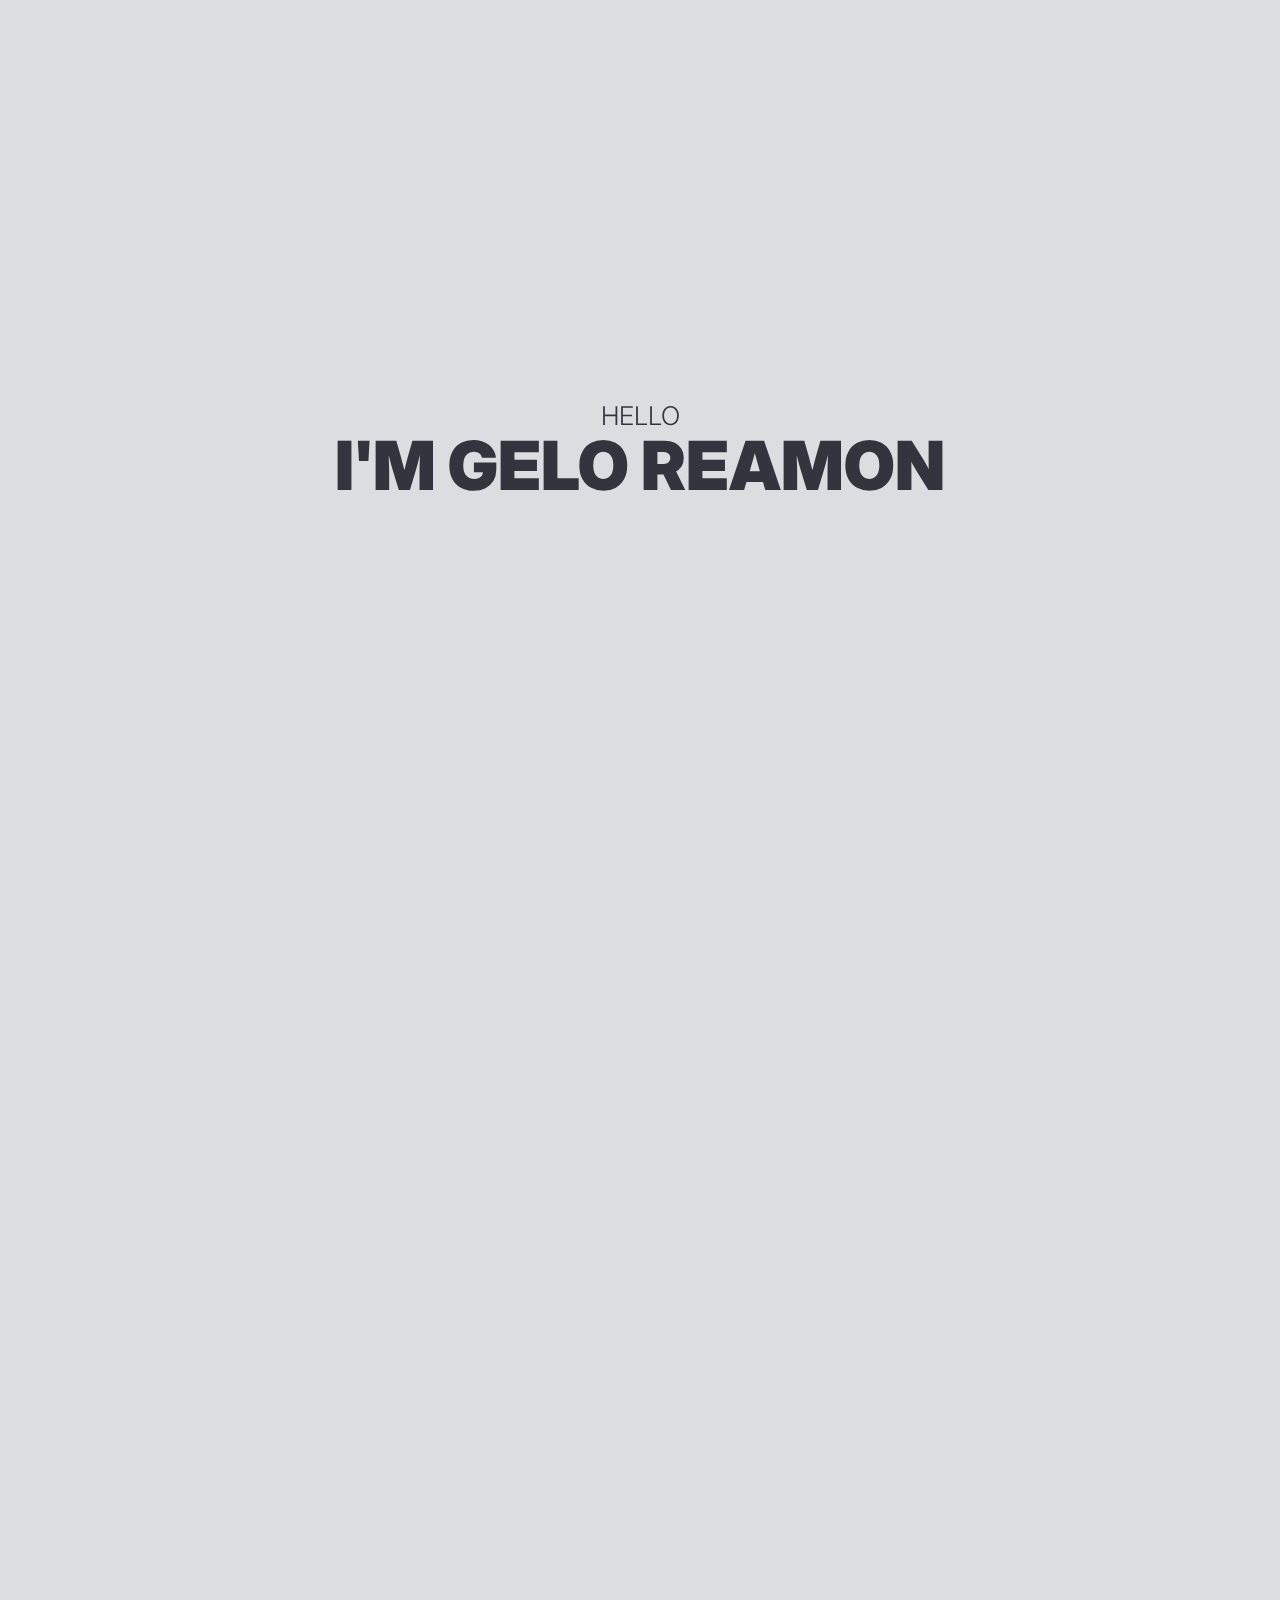
<file: index.html>
<!doctype html><html lang="en"><head><title>Small Dev for Fun - Gelo Reamon</title><meta charset="UTF-8"/><meta name="viewport" content="width=device-width,initial-scale=1"/><meta name="description" content="Hello, I'm Gelo Reamon. I design and code things for fun. Here's some of my works! Enjoy!"/><link href="parallax.d646e849dc52bbe6b3be.css?1302c235d87ba97b369e" rel="stylesheet"><link href="index.60a35405600bb07ae439.css?1302c235d87ba97b369e" rel="stylesheet"></head><body><div class="container-fluid"><div class="row"><div class="col-md-12"><section role="parallax-container"><div parallax="anim-stage"><div class="container"><div class="row vh-100 align-items-center"><div class="col"><h3 class="light">Hello</h3><h1>I'm Gelo Reamon</h1></div></div></div></div></section><section id="work" role="parallax-container"><div parallax="anim-stage"><div class="thumbnail-container"><img loading="lazy" class="empty-phone-right" parallax="preview-ease-1"> <img loading="lazy" class="empty-laptop" parallax="preview-ease" style="left: -25%; top: -5rem; width: 75vmin !important; max-width: 75vmin !important;"></div><div class="container"><div class="row vh-100 align-items-center"><div class="col"><h3 class="light">I currently work as a</h3><h1>React Developer</h1></div></div></div></div></section><section id="forfun" role="parallax-container"><div parallax="anim-stage"><div class="container"><div class="row vh-100 align-items-center"><div class="col"><p class="header">But I also <strong>design</strong> and <strong>code</strong> other stuff for fun!</p></div></div></div></div></section><section role="parallax-container"><div parallax="anim-stage"><div class="container"><div class="row vh-100 align-items-center"><div class="col"><p class="header mb-5"><strong>Check some of my works!</strong></p><div class="container-fluid"><div class="row"><div class="col d-flex justify-content-center"><ul class="list-group list-group-horizontal-md"><li class="list-group-item"><span class="loose light"><i class="fa-solid fa-globe"></i> <a href="#web">Web</a></span></li><li class="list-group-item"><span class="loose light"><i class="fa-solid fa-mobile-screen-button"></i> <a href="#mobile">Mobile</a></span></li><li class="list-group-item"><span class="loose light"><i class="fa-solid fa-gamepad"></i> <a href="#game">Game</a></span></li><li class="list-group-item"><span class="loose light"><i class="fa-solid fa-display"></i> <a href="#desktop">Desktop</a></span></li></ul></div></div></div></div></div></div></div></section><section id="web" role="parallax-container"><div parallax="anim-stage"><div class="thumbnail-container"><img loading="lazy" class="browser-window" parallax="preview-ease"></div><div class="container"><div class="row vh-100 align-items-center"><div class="col"><h1>Web Projects</h1><h3 class="light">I've done as a freelance in my spare time</h3></div></div></div></div></section><section class="project laptop-left" role="parallax-container"><div parallax="anim-stage"><div class="thumbnail-container"><img loading="lazy" class="tech-startup-thumbnail" parallax="preview-ease"></div><div class="project-details container"><div class="row vh-100 align-items-center"><div class="col-md-6 offset-md-6"><h1 class="fade-out mb-3">Tech Start-up Website</h1><p class="fade-out">Website I designed and coded for an IT services start-up.</p><a target="_blank" href="/techstartup/index.html" role="button" class="btn btn-outline-primary">View Demo</a></div></div></div></div></section><section class="project laptop-right" role="parallax-container"><div parallax="anim-stage"><div class="thumbnail-container"><img loading="lazy" class="training-center-thumbnail" parallax="preview-ease"></div><div class="project-details container"><div class="row vh-100 align-items-center"><div class="col-md-6"><h1 class="fade-out mb-3">Training Center Website</h1><p class="fade-out">Website I designed and coded for a training center in the Philippines.</p><a target="_blank" href="trainingcenter/index.html" role="button" class="btn btn-outline-primary">View Demo</a></div></div></div></div></section><section id="mobile" role="parallax-container"><div parallax="anim-stage"><div class="thumbnail-container"><img loading="lazy" class="empty-phone" parallax="preview-ease"></div><div class="container"><div class="row vh-100 align-items-center"><div class="col"><h1>Mobile Projects</h1><h3 class="light">that might or might not be confidential hehe</h3></div></div></div></div></section><section class="project phone-left" role="parallax-container"><div parallax="anim-stage"><div class="thumbnail-container"><img loading="lazy" class="wake-thumbnail" parallax="preview-ease"></div><div class="project-details container"><div class="row vh-100 align-items-center"><div class="col-md-6 offset-md-6"><h1 class="fade-out mb-3">Wake - Commute Alarm</h1><p class="fade-out">Android native app that wakes you up when you're approaching your destination (not maintained anymore). Developed by me, Gaius Ambion, and Brandon Penaranda.</p><a target="_blank" href="https://www.behance.net/gallery/70001177/Wake-Commute-Alarm-Preview-%28Android-Development%29" role="button" class="btn btn-outline-primary">View on Behance</a></div></div></div></div></section><section class="project phone-right" role="parallax-container"><div parallax="anim-stage"><div class="thumbnail-container"><img loading="lazy" class="receipt-scanner-thumbnail" parallax="preview-ease"></div><div class="project-details container"><div class="row vh-100 align-items-center"><div class="col-md-6"><h1 class="fade-out mb-3">Loooong Receipt Scanner</h1><p class="fade-out">Android native app prototype for scanning long receipts. The app performs panorama scanning using OpenCV. Developed by me and Migo Dancel.</p></div></div></div></div></section><section class="project phone-left" role="parallax-container"><div parallax="anim-stage"><div class="thumbnail-container"><img loading="lazy" class="random-app-thumbnail" parallax="preview-ease"></div><div class="project-details container"><div class="row vh-100 align-items-center"><div class="col-md-6 offset-md-6"><h1 class="fade-out mb-3"><mark class="censor">Secret App Hehe</mark></h1><p class="fade-out">Xamarin.Forms Mobile App (Android/iOS) features I did as part of my work as a Mobile Dev but can't show here because it's confidential ehehe</p></div></div></div></div></section><section id="game" role="parallax-container"><div parallax="anim-stage"><div class="thumbnail-container"><img loading="lazy" class="controller" parallax="preview-ease"></div><div class="container"><div class="row vh-100 align-items-center"><div class="col"><h1>Game Projects</h1><h3 class="light">that we'll probably never release :(</h3></div></div></div></div></section><section class="project phone-left" role="parallax-container"><div parallax="anim-stage"><div class="thumbnail-container"><img loading="lazy" class="lunch-rush-thumbnail" parallax="preview-ease"> <img loading="lazy" class="enemy1" parallax="enemy1-parallax"> <img loading="lazy" class="enemy2" parallax="enemy2-parallax"> <img loading="lazy" class="enemy3" parallax="enemy3-parallax"></div><div class="project-details container"><div class="row vh-100 align-items-center"><div class="col-md-6 offset-md-6"><h1 class="fade-out mb-3">Lunch Rush</h1><p class="fade-out">A Unity mobile game! Think you can survive the lunch rush? Serve hungry customers as fast as you can before they.. eat you? Developed by me, Dyan Nieva and Benson Polican.</p><a target="_blank" href="https://www.behance.net/gallery/70274563/Lunch-Rush-Preview-%28UnityC%29" role="button" class="btn btn-outline-primary">View on Behance</a></div></div></div></div></section><section class="project laptop-right" role="parallax-container"><div parallax="anim-stage"><div class="thumbnail-container"><img loading="lazy" class="raffle-game-thumbnail" parallax="preview-ease"> <img loading="lazy" class="drawing-label" parallax="countdown-parallax-delay-1"> <img loading="lazy" class="countdown" parallax="countdown-parallax"></div><div class="project-details container"><div class="row vh-100 align-items-center"><div class="col-md-6"><h1 class="fade-out mb-3">Pizza Planet Raffle</h1><p class="fade-out">A Unity game for PC! An interactive Toy Story-themed Raffle App we made for a company-wide event. Developed by me and designed by Louise Cortez.</p></div></div></div></div></section><section id="desktop" role="parallax-container"><div parallax="anim-stage"><div class="thumbnail-container"><img loading="lazy" class="empty-laptop" parallax="preview-ease"></div><div class="container"><div class="row vh-100 align-items-center"><div class="col"><h1>Desktop Projects</h1><h3 class="light">Some of the old apps I've made to support a game community!</h3></div></div></div></div></section><section class="project laptop-left" role="parallax-container"><div parallax="anim-stage"><div class="thumbnail-container"><img loading="lazy" class="bnd-editor-thumbnail" parallax="preview-ease"> <img loading="lazy" class="bnd-editor-window" parallax="window-popup-parallax"></div><div class="project-details container"><div class="row vh-100 align-items-center"><div class="col-md-6 offset-md-6"><h1 class="fade-out mb-3">BND Editor (2012)</h1><p class="fade-out">An app that UI Designers could use to edit game resource files for the popular music game O2Jam!</p><a target="_blank" href="https://youtu.be/r98f3S7bxj0" role="button" class="btn btn-outline-primary"><i class="fa-solid fa-play me-2"></i>Watch Demo</a></div></div></div></div></section><section class="project laptop-right" role="parallax-container"><div parallax="anim-stage"><div class="thumbnail-container"><img loading="lazy" class="patcher-thumbnail" parallax="preview-ease"></div><div class="project-details container"><div class="row vh-100 align-items-center"><div class="col-md-6"><h1 class="fade-out mb-3">O2Jam Patcher (2015)</h1><p class="fade-out">A client-side app that patches everything up for the user so they could spend less time setting up and more time playing!</p><a target="_blank" href="https://youtu.be/4AXWxtgHqlo" role="button" class="btn btn-outline-primary"><i class="fa-solid fa-play me-2"></i>Watch Demo</a></div></div></div></div></section><section role="parallax-container"><div parallax="anim-stage"><div class="container"><div class="row vh-100 align-items-center"><div class="col"><h3 class="light">That's all for now!</h3><h1 class="mb-5">You may find me on</h1><div class="container-fluid"><div class="row"><div class="col d-flex justify-content-center"><ul class="list-group list-group-horizontal-md"><li class="list-group-item"><span class="loose light"><i class="fa-brands fa-linkedin"></i> <a target="_blank" href="https://www.linkedin.com/in/dareamon/">LinkedIn</a></span></li><li class="list-group-item"><span class="loose light"><i class="fa-brands fa-behance-square"></i> <a target="_blank" href="https://behance.net/greamon">Behance</a></span></li></ul></div></div></div></div></div></div></div></section></div></div></div><script defer="defer" src="index.6e338413f59246f94188.bundle.js?1302c235d87ba97b369e"></script><script defer="defer" src="fontawewsome.188cbf6e9e17f2674fbf.bundle.js?1302c235d87ba97b369e"></script></body></html>
</file>
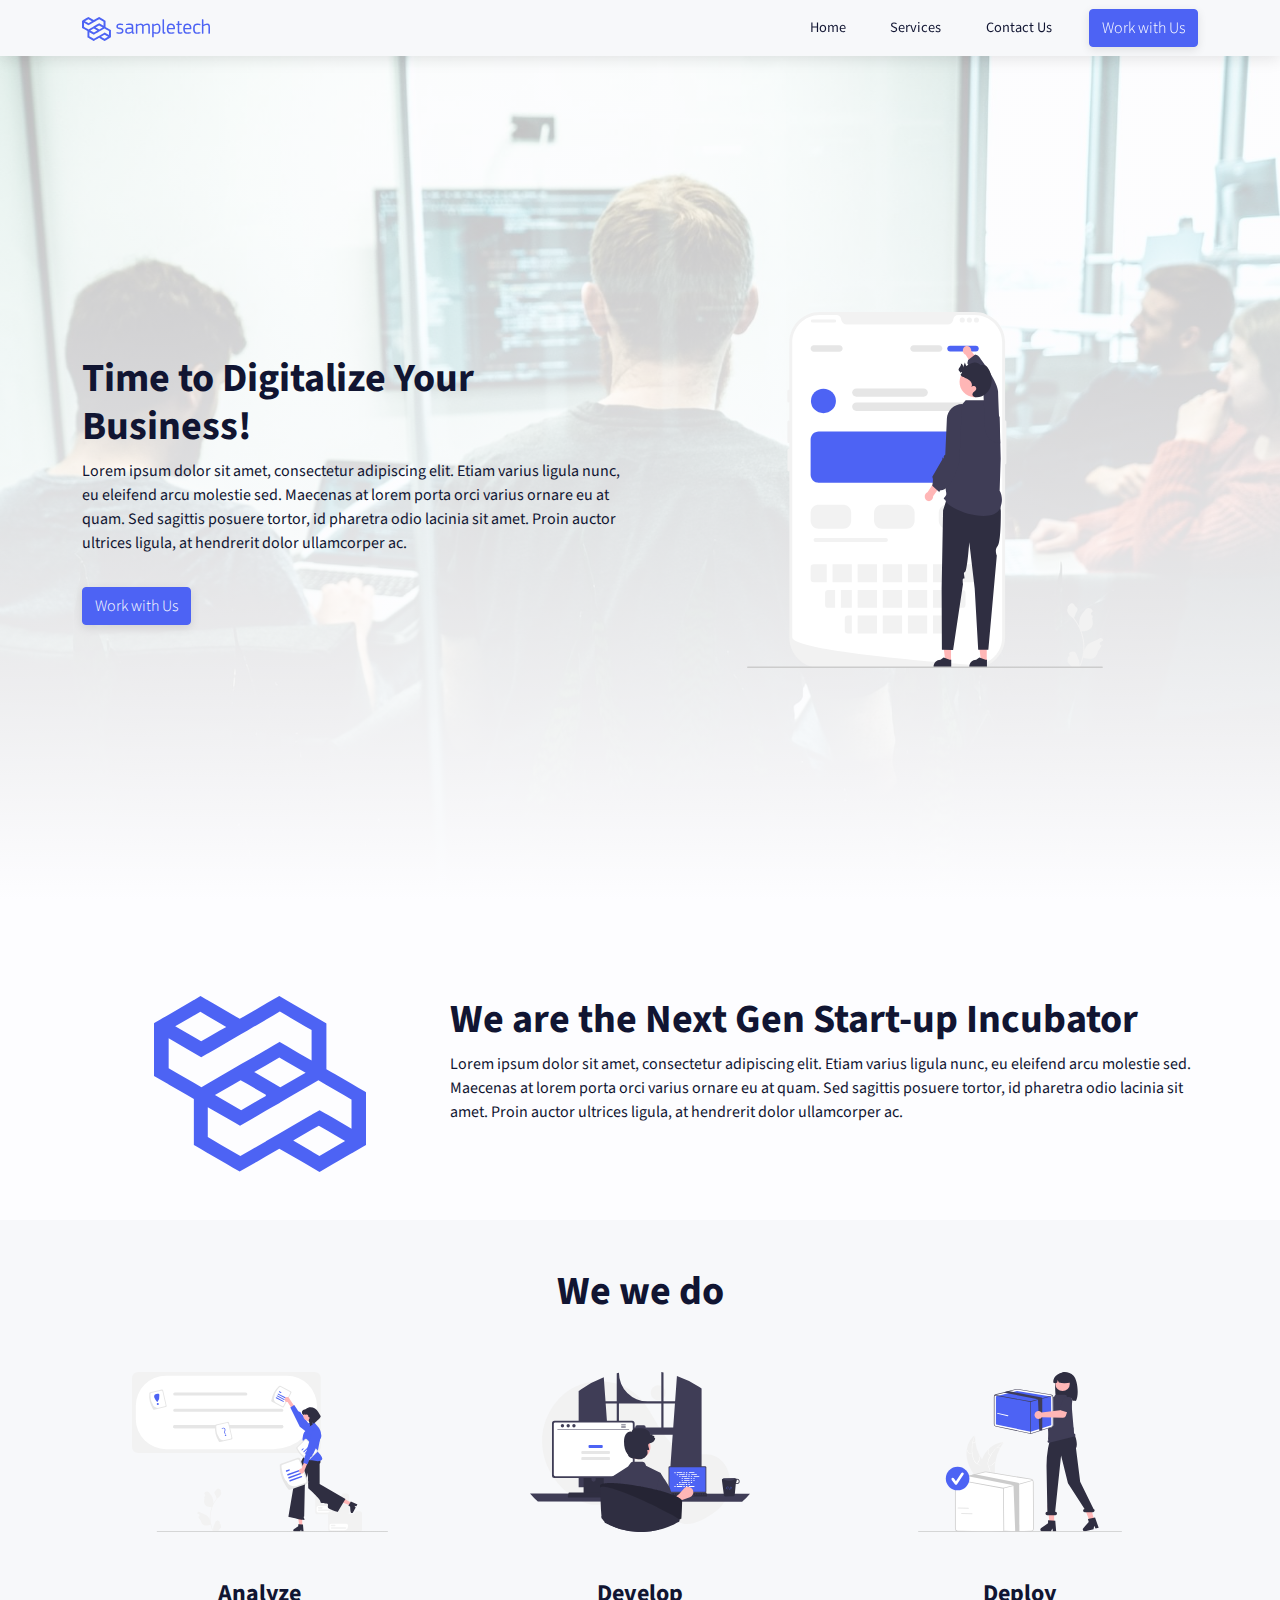
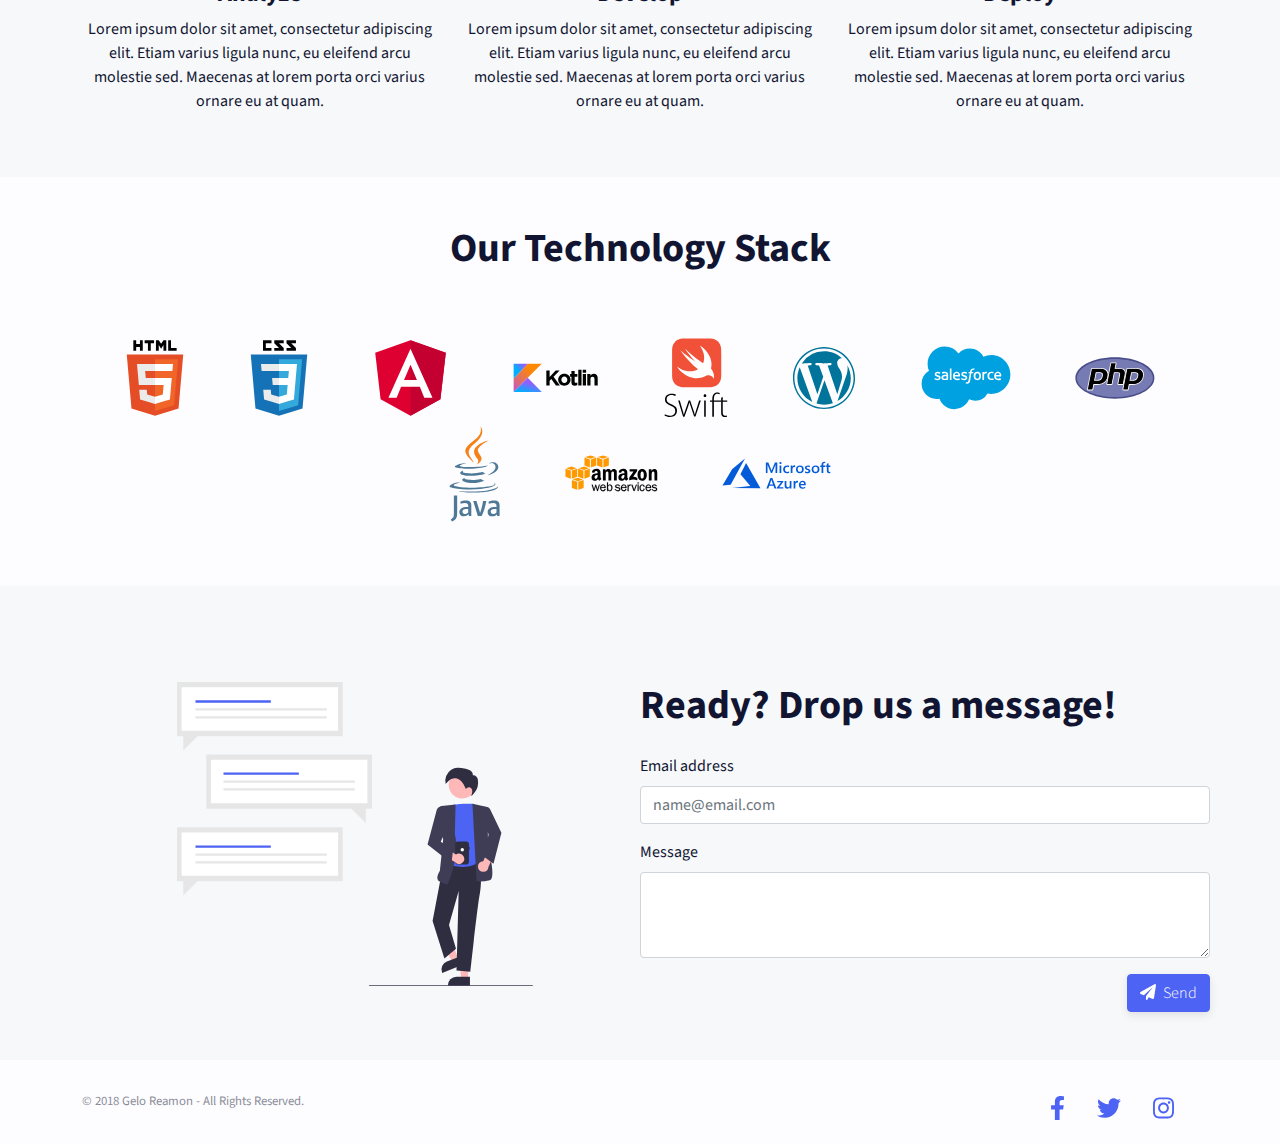
<file: techstartup/index.html>
<!doctype html><html lang="en"><head><title>Sample Tech - Home</title><meta charset="UTF-8"/><meta name="viewport" content="width=device-width,initial-scale=1"/><meta name="description" content="Tech startup web design by Gelo Reamon"/><link href="index.78d11835d6f9c4a43e63.css?ef40a844bd72140bb623" rel="stylesheet"></head><body><div class="container-fluid p-0"><nav class="navbar navbar-expand-lg navbar-light bg-light fixed-top"><div class="container"><span class="screen-darken"></span><div class="navbar-brand me-5" href="#"><img class="logo"></div><div id="navbar_main" class="row mobile-offcanvas ms-md-auto"><div class="col"><ul class="nav navbar-nav"><li class="nav-item active"><a class="nav-link" href="#intro">Home</a></li><li class="nav-item"><a class="nav-link" href="#whatwedo">Services</a></li><li class="nav-item"><a class="nav-link" href="#contact">Contact Us</a></li></ul></div></div><button type="button" class="btn btn-primary ms-auto ms-md-0">Work with Us</button> <button class="navbar-toggler ms-1" type="button" data-trigger="#navbar_main" aria-expanded="false" aria-label="Toggle navigation"><span class="navbar-toggler-icon"></span></button></div></nav><section id="intro"><div class="container"><div class="row"><div class="col-md-6 order-md-last px-5 pb-md-0 d-flex justify-content-center"><img class="consulting"></div><div class="col-md-6 py-5"><h1>Time to Digitalize Your Business!</h1><p>Lorem ipsum dolor sit amet, consectetur adipiscing elit. Etiam varius ligula nunc, eu eleifend arcu molestie sed. Maecenas at lorem porta orci varius ornare eu at quam. Sed sagittis posuere tortor, id pharetra odio lacinia sit amet. Proin auctor ultrices ligula, at hendrerit dolor ullamcorper ac.</p><div class="p-2"></div><button class="btn btn-primary">Work with Us</button></div></div></div></section><section id="company"><div class="container"><div class="row"><div class="col-md-4 p-5 pb-md-0 d-flex justify-content-center"><img class="logo w-75 w-md-100"></div><div class="col-md-8 p-md-0"><div class="py-md-4"></div><h1>We are the Next Gen Start-up Incubator</h1><p>Lorem ipsum dolor sit amet, consectetur adipiscing elit. Etiam varius ligula nunc, eu eleifend arcu molestie sed. Maecenas at lorem porta orci varius ornare eu at quam. Sed sagittis posuere tortor, id pharetra odio lacinia sit amet. Proin auctor ultrices ligula, at hendrerit dolor ullamcorper ac.</p></div></div></div></section><section id="whatwedo"><div class="container"><div class="row"><h1 class="pb-5">We we do</h1><div class="col-md-4"><img class="analyze"><h4 class="pt-5">Analyze</h4><p>Lorem ipsum dolor sit amet, consectetur adipiscing elit. Etiam varius ligula nunc, eu eleifend arcu molestie sed. Maecenas at lorem porta orci varius ornare eu at quam.</p></div><div class="col-md-4"><img class="develop"><h4 class="pt-5">Develop</h4><p>Lorem ipsum dolor sit amet, consectetur adipiscing elit. Etiam varius ligula nunc, eu eleifend arcu molestie sed. Maecenas at lorem porta orci varius ornare eu at quam.</p></div><div class="col-md-4"><img class="deploy"><h4 class="pt-5">Deploy</h4><p>Lorem ipsum dolor sit amet, consectetur adipiscing elit. Etiam varius ligula nunc, eu eleifend arcu molestie sed. Maecenas at lorem porta orci varius ornare eu at quam.</p></div></div></div></section><section id="technology"><div class="container"><div class="row"><h1 class="pb-5">Our Technology Stack</h1><div class="col"><ul class="list-unstyled list-inline"><li class="list-inline-item"><img class="html5"></li><li class="list-inline-item"><img class="css3"></li><li class="list-inline-item"><img class="angular"></li><li class="list-inline-item"><img class="kotlin"></li><li class="list-inline-item"><img class="swift"></li><li class="list-inline-item"><img class="wordpress"></li><li class="list-inline-item"><img class="salesforce"></li><li class="list-inline-item"><img class="php"></li><li class="list-inline-item"><img class="java"></li><li class="list-inline-item"><img class="aws"></li><li class="list-inline-item"><img class="azure"></li></ul></div></div></div></section><section id="contact"><div class="container"><div class="row"><div class="col-md-6 p-5 pb-md-0 d-flex justify-content-center"><img class="message"></div><div class="col-md-6 p-md-0"><div class="py-md-4"></div><h1 class="pb-3">Ready? Drop us a message!</h1><div class="mb-3"><label for="emailField" class="form-label">Email address</label> <input type="email" class="form-control" id="emailField" placeholder="name@email.com"></div><div class="mb-3"><label for="messageField" class="form-label">Message</label> <textarea class="form-control" id="messageField" rows="3"></textarea></div><button type="submit" class="btn btn-primary float-end"><i class="fa-solid fa-paper-plane me-1"></i> Send</button></div></div></div></section><footer><div class="container"><div class="row"><div class="col"><p class="copyright">© 2018 Gelo Reamon - All Rights Reserved.</p></div><div class="col social-media d-flex justify-content-end"><ul class="list-unstyled list-inline social"><li class="list-inline-item"><a href="#"><i class="fa-brands fa-facebook-f"></i></a></li><li class="list-inline-item"><a href="#"><i class="fa-brands fa-twitter"></i></a></li><li class="list-inline-item"><a href="#"><i class="fa-brands fa-instagram"></i></a></li></ul></div></div></div></footer></div><script defer="defer" src="index.3b52079ffb53777a0290.bundle.js?ef40a844bd72140bb623"></script><script defer="defer" src="fontawewsome.7036056a4547d7a14e98.bundle.js?ef40a844bd72140bb623"></script></body></html>
</file>
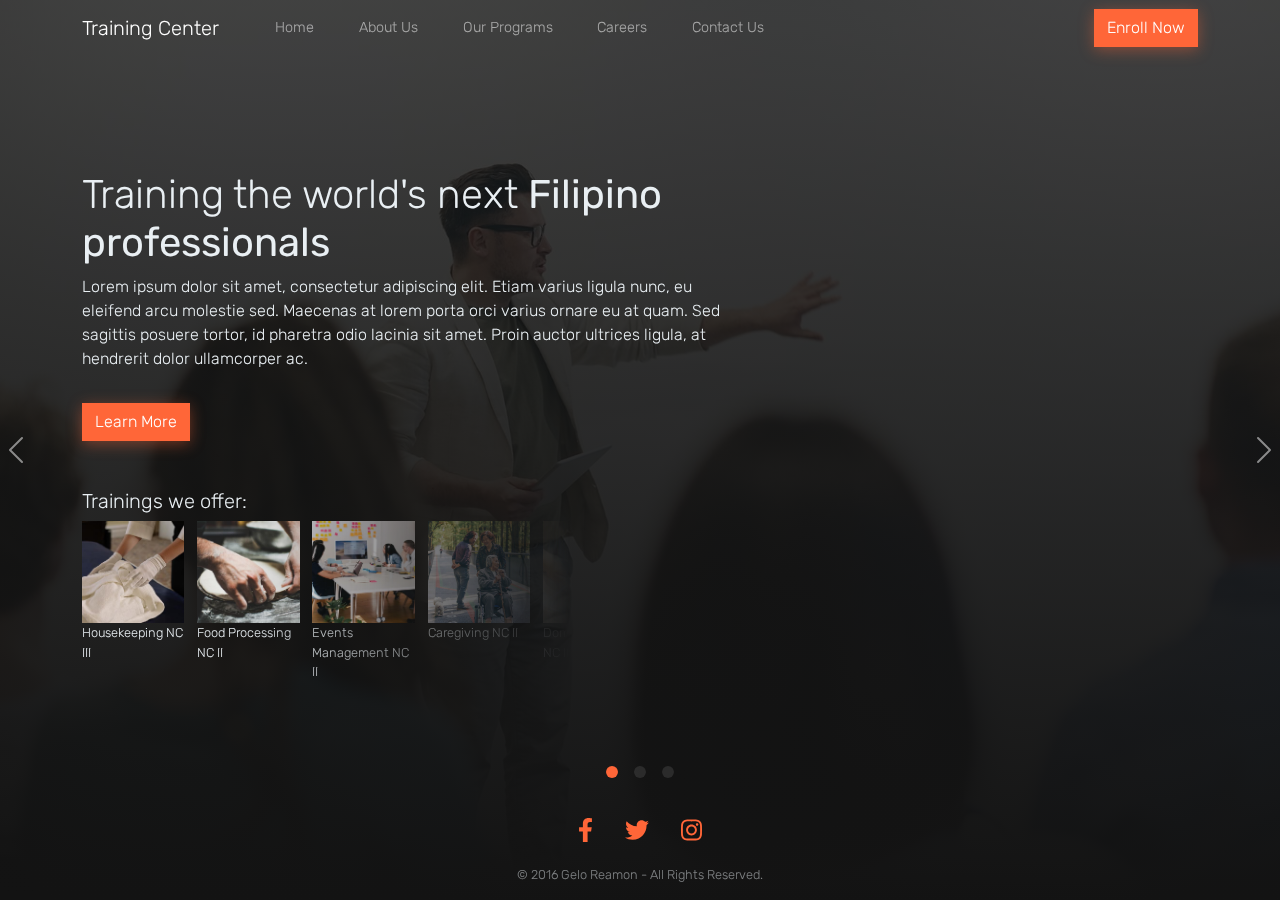
<file: trainingcenter/index.html>
<!doctype html><html lang="en"><head><title>Training Center - Home</title><meta charset="UTF-8"/><meta name="viewport" content="width=device-width,initial-scale=1"/><meta name="description" content="Tech center web design by Gelo Reamon"/><link href="index.a26f9e5967a59b1a387d.css?176a92841c64b84446d9" rel="stylesheet"></head><body><div class="container-fluid p-0"><nav class="navbar navbar-expand-lg navbar-dark fixed-top"><div class="container"><span class="screen-darken"></span> <a class="navbar-brand me-5" href="#">Training Center</a><div id="navbar_main" class="row mobile-offcanvas me-auto"><div class="col"><ul class="nav navbar-nav"><li class="nav-item active"><a class="nav-link" href="#">Home</a></li><li class="nav-item"><a class="nav-link" href="#">About Us</a></li><li class="nav-item"><a class="nav-link" href="#">Our Programs</a></li><li class="nav-item"><a class="nav-link" href="#">Careers</a></li><li class="nav-item"><a class="nav-link" href="#">Contact Us</a></li></ul></div></div><button type="button" class="btn btn-primary ms-auto">Enroll Now</button> <button class="navbar-toggler ms-2" type="button" data-trigger="#navbar_main" aria-expanded="false" aria-label="Toggle navigation"><span class="navbar-toggler-icon"></span></button></div></nav><section id="content"><div id="carouselItems" class="carousel slide" data-bs-ride="carousel"><div class="carousel-indicators"><button type="button" data-bs-target="#carouselItems" data-bs-slide-to="0" class="active" aria-current="true" aria-label="Training"></button> <button type="button" data-bs-target="#carouselItems" data-bs-slide-to="1" aria-label="Classroom"></button> <button type="button" data-bs-target="#carouselItems" data-bs-slide-to="2" aria-label="Training"></button></div><div class="carousel-inner"><div id="training" class="carousel-item active"><div class="container"><div class="row m-md-0"><div class="col-md-7 p-md-0"><h1>Training the world's next <strong>Filipino professionals</strong></h1><p>Lorem ipsum dolor sit amet, consectetur adipiscing elit. Etiam varius ligula nunc, eu eleifend arcu molestie sed. Maecenas at lorem porta orci varius ornare eu at quam. Sed sagittis posuere tortor, id pharetra odio lacinia sit amet. Proin auctor ultrices ligula, at hendrerit dolor ullamcorper ac.</p><div class="p-2"></div><button class="btn btn-primary">Learn More</button><div class="p-4"></div><div class="training-list"><h5>Trainings we offer:</h5><ul class="list-group list-group-horizontal list-unstyled"><li class="list-group-item"><img id="housekeeping"/><p>Housekeeping NC III</p></li><li class="list-group-item"><img id="foodprocessing"/><p>Food Processing NC II</p></li><li class="list-group-item"><img id="eventmanagement"/><p>Events Management NC II</p></li><li class="list-group-item"><img id="caregiving"/><p>Caregiving NC II</p></li><li class="list-group-item"><img id="domesticwork"/><p>Domestic Work NC II</p></li></ul></div></div></div></div></div>=<div id="classroom" class="carousel-item"><div class="container"><div class="row m-md-0"><div class="col-md-7 p-md-0"><h1><strong>Quality classroom-type</strong> training facility</h1><p>Lorem ipsum dolor sit amet, consectetur adipiscing elit. Etiam varius ligula nunc, eu eleifend arcu molestie sed. Maecenas at lorem porta orci varius ornare eu at quam. Sed sagittis posuere tortor, id pharetra odio lacinia sit amet. Proin auctor ultrices ligula, at hendrerit dolor ullamcorper ac.</p><div class="p-2"></div><button class="btn btn-primary">Learn More</button></div></div></div></div><div id="certification" class="carousel-item"><div class="container"><div class="row m-md-0"><div class="col-md-7 p-md-0"><h1>Be industry-ready with <strong>certification opportunities</strong></h1><p>Lorem ipsum dolor sit amet, consectetur adipiscing elit. Etiam varius ligula nunc, eu eleifend arcu molestie sed. Maecenas at lorem porta orci varius ornare eu at quam. Sed sagittis posuere tortor, id pharetra odio lacinia sit amet. Proin auctor ultrices ligula, at hendrerit dolor ullamcorper ac.</p><div class="p-2"></div><button class="btn btn-primary">Learn More</button></div></div></div></div></div><button class="carousel-control-prev" type="button" data-bs-target="#carouselItems" data-bs-slide="prev"><span class="carousel-control-prev-icon" aria-hidden="true"></span> <span class="visually-hidden">Previous</span></button> <button class="carousel-control-next" type="button" data-bs-target="#carouselItems" data-bs-slide="next"><span class="carousel-control-next-icon" aria-hidden="true"></span> <span class="visually-hidden">Next</span></button></div></section><footer class="fixed-bottom"><div class="container"><div class="row"><div class="col social-media"><ul class="list-unstyled list-inline social text-center"><li class="list-inline-item"><a href="#"><i class="fa-brands fa-facebook-f"></i></a></li><li class="list-inline-item"><a href="#"><i class="fa-brands fa-twitter"></i></a></li><li class="list-inline-item"><a href="#"><i class="fa-brands fa-instagram"></i></a></li></ul></div></div><div class="row"><div class="col"><p class="text-center copyright">© 2016 Gelo Reamon - All Rights Reserved.</p></div></div></div></footer></div><script defer="defer" src="index.3b52079ffb53777a0290.bundle.js?176a92841c64b84446d9"></script><script defer="defer" src="fontawewsome.7036056a4547d7a14e98.bundle.js?176a92841c64b84446d9"></script></body></html>
</file>
<file: parallax.d646e849dc52bbe6b3be.css>
section{text-align:center;height:100vh;position:relative;display:flex;flex-direction:column;align-items:center;justify-content:center}section:not(:first-child){margin:10vh 0vh}section.project{text-align:left}@-webkit-keyframes beat{to{font-size:1.5rem}}@keyframes beat{to{font-size:1.5rem}}@-webkit-keyframes lunch-rush-gesture{0%{-webkit-transform:translate(0%, 0%);transform:translate(0%, 0%)}100%{-webkit-transform:translate(20%, 100%);transform:translate(20%, 100%)}}@keyframes lunch-rush-gesture{0%{-webkit-transform:translate(0%, 0%);transform:translate(0%, 0%)}100%{-webkit-transform:translate(20%, 100%);transform:translate(20%, 100%)}}@keyframes anim-stage{0%{top:100vh}33.3333%{top:0vh}66.6666%{top:0vh}100%{top:-100vh}}@-webkit-keyframes preview-ease{0%{-webkit-transform:translateY(50%);transform:translateY(50%)}50%{-webkit-transform:translateY(-5%);transform:translateY(-5%)}66.66%{-webkit-transform:translateY(-10%);transform:translateY(-10%)}}@keyframes preview-ease{0%{-webkit-transform:translateY(50%);transform:translateY(50%)}50%{-webkit-transform:translateY(-5%);transform:translateY(-5%)}66.66%{-webkit-transform:translateY(-10%);transform:translateY(-10%)}}@-webkit-keyframes preview-ease-1{0%{-webkit-transform:translateY(40%);transform:translateY(40%)}50%{-webkit-transform:translateY(0%);transform:translateY(0%)}66.66%{-webkit-transform:translateY(5%);transform:translateY(5%)}}@keyframes preview-ease-1{0%{-webkit-transform:translateY(40%);transform:translateY(40%)}50%{-webkit-transform:translateY(0%);transform:translateY(0%)}66.66%{-webkit-transform:translateY(5%);transform:translateY(5%)}}@-webkit-keyframes enemy1-parallax{0%{-webkit-transform:scale(0);transform:scale(0)}40%{-webkit-transform:translateY(0%) scale(0) rotate(-20deg);transform:translateY(0%) scale(0) rotate(-20deg)}56.66%{-webkit-transform:translateY(10%) scale(1) rotate(0deg);transform:translateY(10%) scale(1) rotate(0deg)}}@keyframes enemy1-parallax{0%{-webkit-transform:scale(0);transform:scale(0)}40%{-webkit-transform:translateY(0%) scale(0) rotate(-20deg);transform:translateY(0%) scale(0) rotate(-20deg)}56.66%{-webkit-transform:translateY(10%) scale(1) rotate(0deg);transform:translateY(10%) scale(1) rotate(0deg)}}@-webkit-keyframes enemy2-parallax{0%{-webkit-transform:scale(0);transform:scale(0)}45%{-webkit-transform:translateY(0%) scale(0) rotate(-20deg);transform:translateY(0%) scale(0) rotate(-20deg)}61.66%{-webkit-transform:translateY(10%) scale(1) rotate(0deg);transform:translateY(10%) scale(1) rotate(0deg)}}@keyframes enemy2-parallax{0%{-webkit-transform:scale(0);transform:scale(0)}45%{-webkit-transform:translateY(0%) scale(0) rotate(-20deg);transform:translateY(0%) scale(0) rotate(-20deg)}61.66%{-webkit-transform:translateY(10%) scale(1) rotate(0deg);transform:translateY(10%) scale(1) rotate(0deg)}}@-webkit-keyframes enemy3-parallax{0%{-webkit-transform:scale(0);transform:scale(0)}50%{-webkit-transform:translateY(0%) scale(0) rotate(-20deg);transform:translateY(0%) scale(0) rotate(-20deg)}66.66%{-webkit-transform:translateY(10%) scale(1) rotate(0deg);transform:translateY(10%) scale(1) rotate(0deg)}}@keyframes enemy3-parallax{0%{-webkit-transform:scale(0);transform:scale(0)}50%{-webkit-transform:translateY(0%) scale(0) rotate(-20deg);transform:translateY(0%) scale(0) rotate(-20deg)}66.66%{-webkit-transform:translateY(10%) scale(1) rotate(0deg);transform:translateY(10%) scale(1) rotate(0deg)}}@-webkit-keyframes countdown-parallax-delay-1{0%{opacity:0;-webkit-transform:translateY(150%) scale(1.5);transform:translateY(150%) scale(1.5)}40%{opacity:0;-webkit-transform:translateY(150%) scale(1.5);transform:translateY(150%) scale(1.5)}45%{opacity:1;-webkit-transform:translateY(50%) scale(1);transform:translateY(50%) scale(1)}50%{opacity:1;-webkit-transform:translateY(30%) scale(1);transform:translateY(30%) scale(1)}66.66%{opacity:1;-webkit-transform:translateY(0%) scale(1);transform:translateY(0%) scale(1)}}@keyframes countdown-parallax-delay-1{0%{opacity:0;-webkit-transform:translateY(150%) scale(1.5);transform:translateY(150%) scale(1.5)}40%{opacity:0;-webkit-transform:translateY(150%) scale(1.5);transform:translateY(150%) scale(1.5)}45%{opacity:1;-webkit-transform:translateY(50%) scale(1);transform:translateY(50%) scale(1)}50%{opacity:1;-webkit-transform:translateY(30%) scale(1);transform:translateY(30%) scale(1)}66.66%{opacity:1;-webkit-transform:translateY(0%) scale(1);transform:translateY(0%) scale(1)}}@-webkit-keyframes window-popup-parallax{0%{opacity:0;-webkit-transform:translateY(150%) scale(0);transform:translateY(150%) scale(0)}40%{opacity:0;-webkit-transform:translateY(150%) scale(0);transform:translateY(150%) scale(0)}45%{opacity:1;-webkit-transform:translateY(50%) scale(0);transform:translateY(50%) scale(0)}50%{opacity:1;-webkit-transform:translateY(30%) scale(1);transform:translateY(30%) scale(1)}66.66%{opacity:1;-webkit-transform:translateY(0%) scale(1);transform:translateY(0%) scale(1)}}@keyframes window-popup-parallax{0%{opacity:0;-webkit-transform:translateY(150%) scale(0);transform:translateY(150%) scale(0)}40%{opacity:0;-webkit-transform:translateY(150%) scale(0);transform:translateY(150%) scale(0)}45%{opacity:1;-webkit-transform:translateY(50%) scale(0);transform:translateY(50%) scale(0)}50%{opacity:1;-webkit-transform:translateY(30%) scale(1);transform:translateY(30%) scale(1)}66.66%{opacity:1;-webkit-transform:translateY(0%) scale(1);transform:translateY(0%) scale(1)}}@-webkit-keyframes countdown-parallax{0%{-webkit-transform:scale(0);transform:scale(0)}45%{-webkit-transform:translateY(0%) scale(0);transform:translateY(0%) scale(0)}50%{-webkit-transform:translateY(10%) scale(1);transform:translateY(10%) scale(1)}66.66%{-webkit-transform:translateY(0%) scale(1);transform:translateY(0%) scale(1)}}@keyframes countdown-parallax{0%{-webkit-transform:scale(0);transform:scale(0)}45%{-webkit-transform:translateY(0%) scale(0);transform:translateY(0%) scale(0)}50%{-webkit-transform:translateY(10%) scale(1);transform:translateY(10%) scale(1)}66.66%{-webkit-transform:translateY(0%) scale(1);transform:translateY(0%) scale(1)}}
</file>
